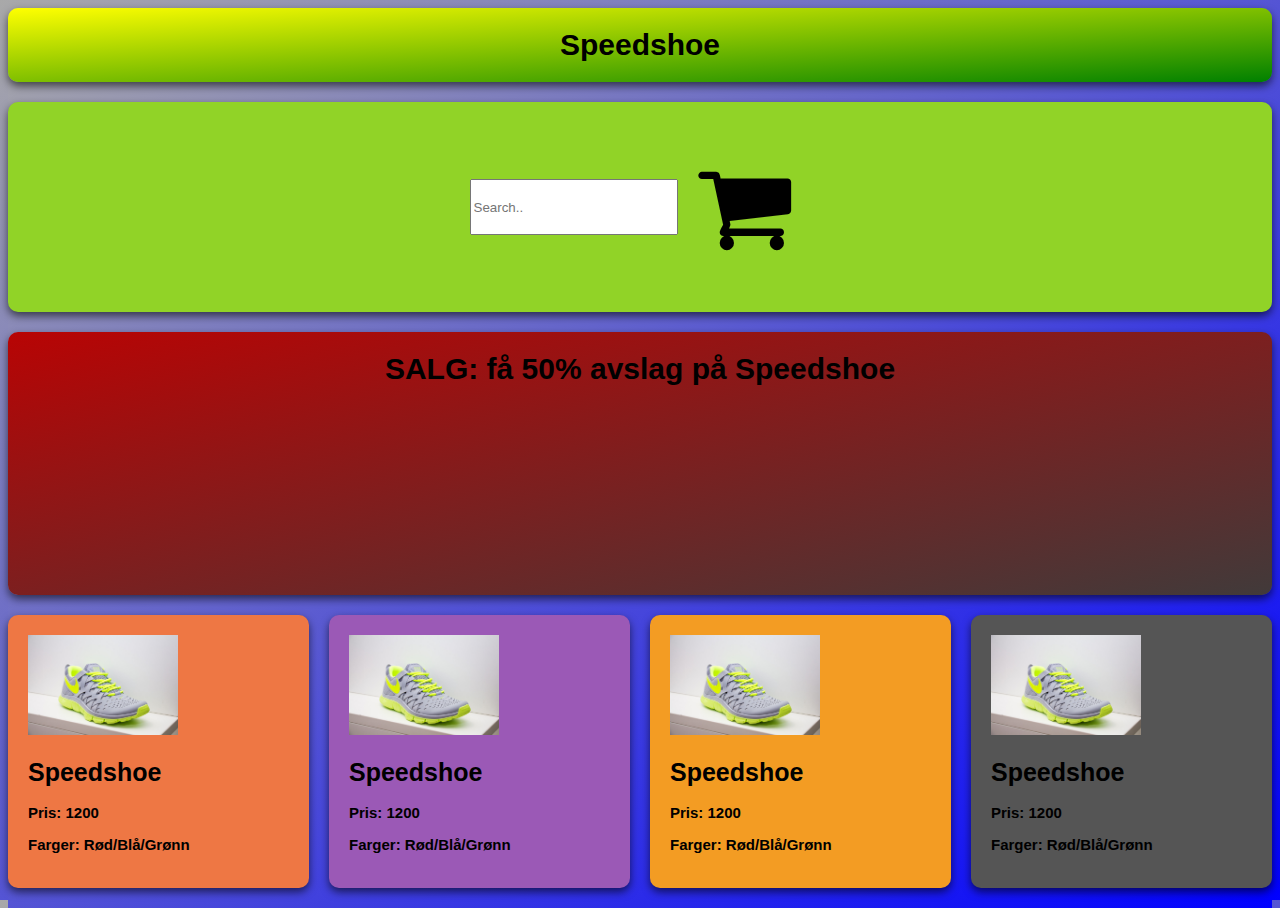
<file: Oblig-3/index.html>
<!DOCTYPE html>
<html lang="en">
<head>
    <meta charset="UTF-8">
    <meta name="viewport" content="width=device-width, initial-scale=1.0">
    <title>Document</title>
    <link rel="stylesheet" type="text/css" href="./css/style.css">
    <link rel="stylesheet" href="https://cdnjs.cloudflare.com/ajax/libs/font-awesome/4.7.0/css/font-awesome.min.css">
</head>
<body>
    <!--Bilder er tatt fra pixabay og i denne oppgaven er dem tatt av -->
    <!--Keram Borz from Pixabay-->

    <div class="page">
    <header><a href="./index.html"></a>Speedshoe</header>
    <nav>
        <p><input type="text" placeholder="Search.."></p>
        <p><a href="./betal.html"><i class="fa fa-shopping-cart" style="font-size: 100px; padding: 20px;"></i></p></a>
        </nav>
    <main><a href="./produkt.html">SALG: få 50% avslag på Speedshoe</main></a>
  <div id="section1"><a href="./produkt.html"><img src="./img/Speedshoe.jpg">
    <h1>Speedshoe</h1>
    <p>Pris: 1200</p>
    <p>Farger: Rød/Blå/Grønn</p>  
  </div></a>
  <div id="section2"><a href="./produkt.html"><img src="./img/Speedshoe.jpg">
    <h1>Speedshoe</h1>
    <p>Pris: 1200</p>
    <p>Farger: Rød/Blå/Grønn</p> 
  </div></a>
  <div id="section3"><a href="./produkt.html"><img src="./img/Speedshoe.jpg">
    <h1>Speedshoe</h1>
    <p>Pris: 1200</p>
    <p>Farger: Rød/Blå/Grønn</p> 
  </div></a>
  <div id="section4"><a href="./produkt.html"><img src="./img/Speedshoe.jpg">
    <h1>Speedshoe</h1>
    <p>Pris: 1200</p>
    <p>Farger: Rød/Blå/Grønn</p> 
  </div></a>
</div>
</body>
</html>
</file>
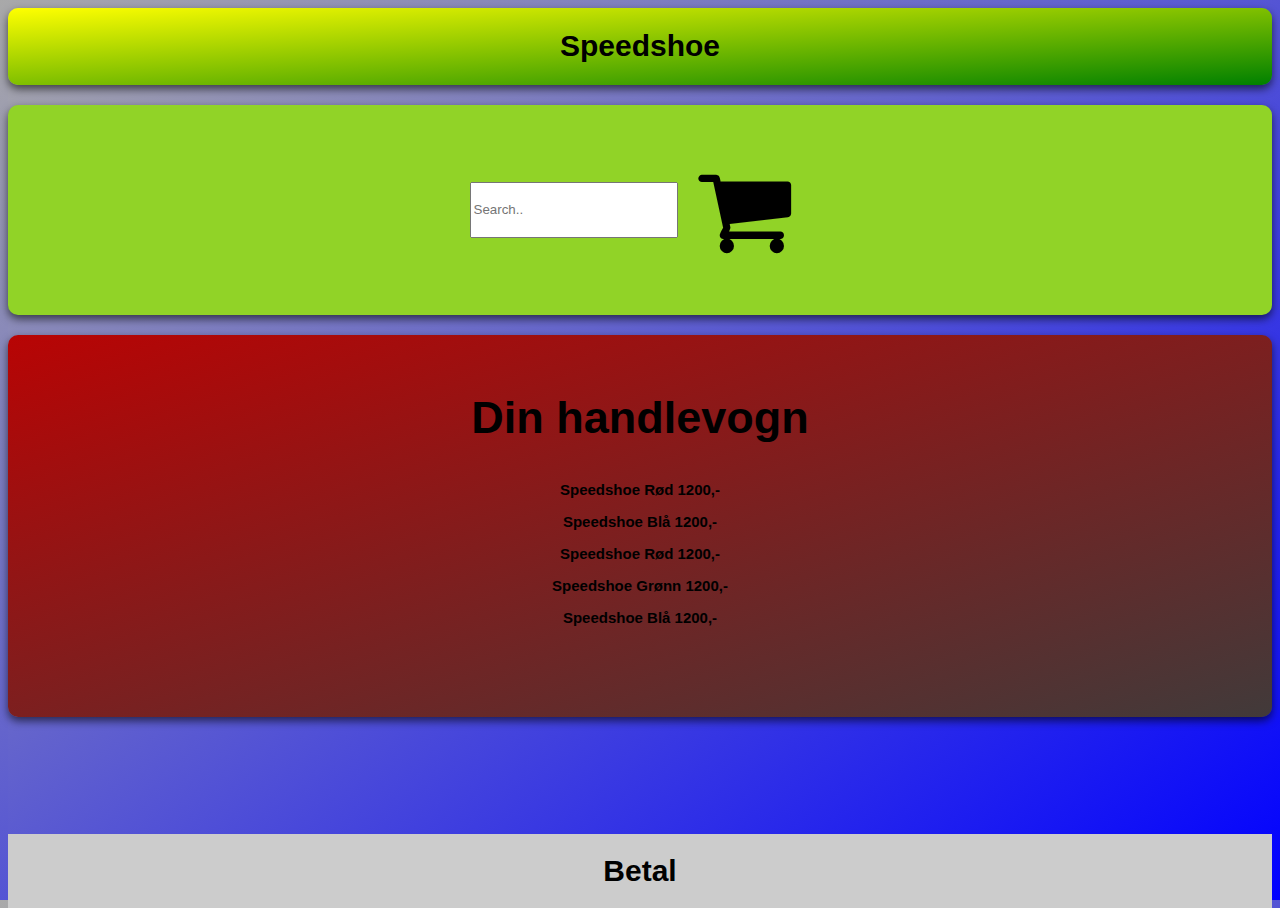
<file: Oblig-3/betal.html>
<!DOCTYPE html>
<html lang="en">
<head>
    <meta charset="UTF-8">
    <meta name="viewport" content="width=device-width, initial-scale=1.0">
    <title>Document</title>
    <link rel="stylesheet" type="text/css" href="./css/style.css">
    <link rel="stylesheet" href="https://cdnjs.cloudflare.com/ajax/libs/font-awesome/4.7.0/css/font-awesome.min.css">
</head>
<body>
    <!--Bilder er tatt fra pixabay og i denne oppgaven er dem tatt av -->
    <!--Keram Borz from Pixabay-->

    <div class="page">
    <header><a href="./index.html">Speedshoe</header></a>
    <nav>
        <p><input type="text" placeholder="Search.."></p>
        <p><a href="./betal.html"><i class="fa fa-shopping-cart" style="font-size: 100px; padding: 20px;"></i></p></a>
    </nav>
    <main>
        <h2>Din handlevogn</h2>
        <p>Speedshoe Rød 1200,-</p>
        <p>Speedshoe Blå 1200,-</p>
        <p>Speedshoe Rød 1200,-</p>
        <p>Speedshoe Grønn 1200,-</p>
        <p>Speedshoe Blå 1200,-</p>
    </main>
  <footer>Betal</footer>
</div>
</body>
</html>
</file>
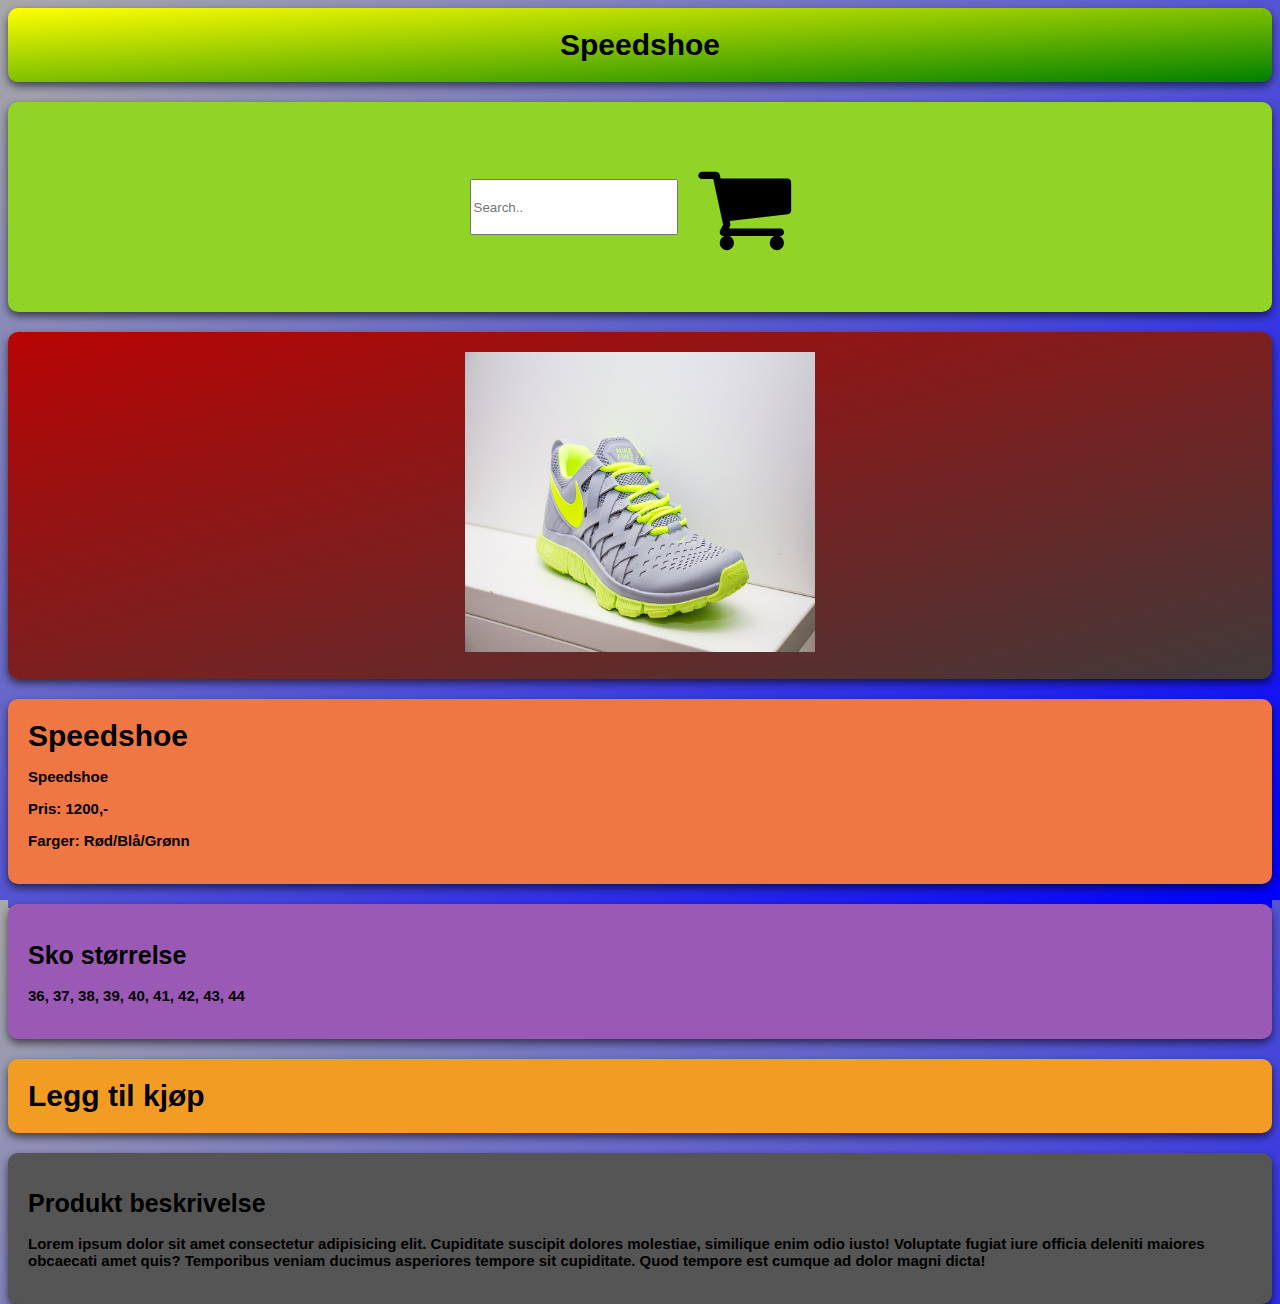
<file: Oblig-3/produkt.html>
<!DOCTYPE html>
<html lang="en">
<head>
    <meta charset="UTF-8">
    <meta name="viewport" content="width=device-width, initial-scale=1.0">
    <title>Document</title>
    <link rel="stylesheet" type="text/css" href="./css/style2.css">
    <link rel="stylesheet" href="https://cdnjs.cloudflare.com/ajax/libs/font-awesome/4.7.0/css/font-awesome.min.css">
</head>
<body>
    <!--Bilder er tatt fra pixabay og i denne oppgaven er dem tatt av -->
    <!--Keram Borz from Pixabay-->

    <div class="page">
    <header><a href="./index.html">Speedshoe</header></a>
    <nav>
        <p><input type="text" placeholder="Search.."></p>
        <p><a href="./betal.html"><i class="fa fa-shopping-cart" style="font-size: 100px; padding: 20px;"></i></p></a>
    </nav>
   <main><a href="./produkt.html"><img src="./img/Speedshoe.jpg"></main></a>
  <div id="section1"
    <h1>Speedshoe</h1>
    <p>Speedshoe</p>
    <p>Pris: 1200,-</p>
    <p>Farger: Rød/Blå/Grønn</p>  
  </div>
  <div id="section2">
    <h1>Sko størrelse</h1>
    <p>36, 37, 38, 39, 40, 41, 42, 43, 44</p>

  </div>
  <div id="section3"><a href="./betal.html"
    <h2>Legg til kjøp</h2>
  </div></a>
  <div id="section4">
    <h1>Produkt beskrivelse</h1>
    <p>Lorem ipsum dolor sit amet consectetur adipisicing elit. Cupiditate suscipit dolores molestiae, similique enim odio iusto! Voluptate fugiat iure officia deleniti maiores obcaecati amet quis? Temporibus veniam ducimus asperiores tempore sit cupiditate. Quod tempore est cumque ad dolor magni dicta!</p>
  </div>
</div>
</body>
</html>
</file>
<file: Oblig-3/css/style.css>
body, html{
    font-family: Arial, Helvetica, sans-serif;
    height: 100VH;
    background: linear-gradient(to bottom right, darkgrey, blue);
    transition: 0.5s;
}
.page{
    display: grid;
    grid-template-columns: 1fr 1fr 1fr 1fr;
    grid-template-rows: 0.2fr 0.5fr 1fr  0.2fr;
    grid-template-areas: 
    "header header header header"
    "navbar navbar navbar navbar"
    "main main main main"
    "section1 section2 section3 section4"
    "footer footer footer footer";
    gap: 20px;
    height: 100%;
    animation: fadeIn 1s ease in out;
}
nav, main, #section1, #section2, #section3, #section4, header{
    border-radius: 10px;
    box-shadow: 0 4px 8px rgba(0, 0, 0, 0.6);
    transition: transform 0.3s, box-shadow 0.3s;
}
nav:hover, main:hover, #section1:hover, #section2:hover, #section3:hover, #section4:hover, header:hover{
  transform: scale(1.02);
  box-shadow: 0 8px 16px rgba(0, 0, 0, 0.6);
}
header{
    grid-area: header;
    padding: 20px;
    display: flex;
    justify-content: center;
    align-items: center;
    font-size: 30px;
    font-weight: bolder;
    background: linear-gradient(to bottom right, yellow, green);
    transition: 0.5s;
}
nav{
    grid-area: navbar;
    padding: 20px;
    display: flex;
    justify-content: center;
    align-items: center;
    font-size: 30px;
    font-weight: bolder;
    background-color: rgb(145, 211, 39);
}
main{
    grid-area: main;
    padding: 20px;
    font-size: 30px;
    font-weight: bolder;
    justify-content: center;
    align-items: center;
    text-align: center;
    background: linear-gradient(to bottom right, rgb(184, 4, 4), rgb(65, 58, 58));
}
#section1{
    grid-area: section1;
    padding: 20px;
    background-color: #e74;
    font-size: 30px;
    font-weight: bolder;
}
#section2{
    grid-area: section2;
    padding: 20px;
    background-color: #9b59b6;
    font-size: 30px;
    font-weight: bolder;
}
#section3{
    grid-area: section3;
    padding: 20px;
    background-color: #f39c23;
    font-size: 30px;
    font-weight: bolder;
}
#section4{
    grid-area: section4;
    padding: 20px;
    background-color: #555;
    font-size: 30px;
    font-weight: bolder;
}
footer{
    grid-area: footer;
    display: flex;
    justify-content: center;
    align-items: center;
    padding: 20px;
    background-color: #ccc;
    font-size: 30px;
    font-weight: bolder;
}
@media(max-width: 706px){
    .page{
        grid-template-columns: 1fr;
        grid-template-rows: 1fr 1fr;
        grid-template-areas: 
        "header header"
        "navbar navbar"
        "main main"
        "section1 section2"
        "section3 section4"
        "footer footer";
    }
}

@keyframes fadeIn {
    from{
        opacity: 0;
    } to{
        opacity: 2;
    }
    
}

img{
    height: 100px;
    width: 150px;
}

a{
    text-decoration: none;
    color: black;
}

h1{
    font-size: 25px;
}
p{
    font-size: 15px;
}
input{
    height: 50px;
    width: 200px;
}
</file>
<file: Oblig-3/css/style2.css>
body, html{
    font-family: Arial, Helvetica, sans-serif;
    height: 100VH;
    background: linear-gradient(to bottom right, darkgrey, blue);
    transition: 0.5s;
}
.page{
    display: grid;
    grid-template-columns: 1fr 1fr 1fr 1fr;
    grid-template-rows: 0.2fr 0.5fr 1fr  0.2fr;
    grid-template-areas: 
    "header header header header"
    "navbar navbar navbar navbar"
    "main main main main"
    "section1 section1 section1 section1 "
    "section2 section2 section2 section2"
    "section3 section3 section3 section3"
    "section4 section4 section4 section4";
    gap: 20px;
    height: 100%;
    animation: fadeIn 1s ease in out;
}
nav, main, #section1, #section2, #section3, #section4, header{
    border-radius: 10px;
    box-shadow: 0 4px 8px rgba(0, 0, 0, 0.6);
    transition: transform 0.3s, box-shadow 0.3s;
}
nav:hover, main:hover, #section1:hover, #section2:hover, #section3:hover, #section4:hover, header:hover{
  transform: scale(1.02);
  box-shadow: 0 8px 16px rgba(0, 0, 0, 0.6);
}
header{
    grid-area: header;
    padding: 20px;
    display: flex;
    justify-content: center;
    align-items: center;
    font-size: 30px;
    font-weight: bolder;
    background: linear-gradient(to bottom right, yellow, green);
    transition: 0.5s;
}
nav{
    grid-area: navbar;
    padding: 20px;
    display: flex;
    justify-content: center;
    align-items: center;
    font-size: 30px;
    font-weight: bolder;
    background-color: rgb(145, 211, 39);
}
main{
    grid-area: main;
    padding: 20px;
    font-size: 30px;
    font-weight: bolder;
    justify-content: center;
    align-items: center;
    text-align: center;
    background: linear-gradient(to bottom right, rgb(184, 4, 4), rgb(65, 58, 58));
}
#section1{
    grid-area: section1;
    padding: 20px;
    background-color: #e74;
    font-size: 30px;
    font-weight: bolder;
}
#section2{
    grid-area: section2;
    padding: 20px;
    background-color: #9b59b6;
    font-size: 30px;
    font-weight: bolder;
}
#section3{
    grid-area: section3;
    padding: 20px;
    background-color: #f39c23;
    font-size: 30px;
    font-weight: bolder;
}
#section4{
    grid-area: section4;
    padding: 20px;
    background-color: #555;
    font-size: 30px;
    font-weight: bolder;
}
footer{
    grid-area: footer;
    display: flex;
    justify-content: center;
    align-items: center;
    padding: 20px;
    background-color: #ccc;
    font-size: 30px;
    font-weight: bolder;
}
@media(max-width: 706px){
    .page{
        grid-template-columns: 1fr;
        grid-template-rows: 1fr 1fr;
        grid-template-areas: 
        "header header"
        "navbar navbar"
        "main main"
        "section1 section1"
        "section2 section2"
        "section3 section3"
        "section4 section4";
    }
}

@keyframes fadeIn {
    from{
        opacity: 0;
    } to{
        opacity: 2;
    }
    
}

img{
    height: 300px;
    width: 350px;
}

a{
    text-decoration: none;
    color: black;
}

h1{
    font-size: 25px;
}
p{
    font-size: 15px;
}
input{
    height: 50px;
    width: 200px;
}
</file>
